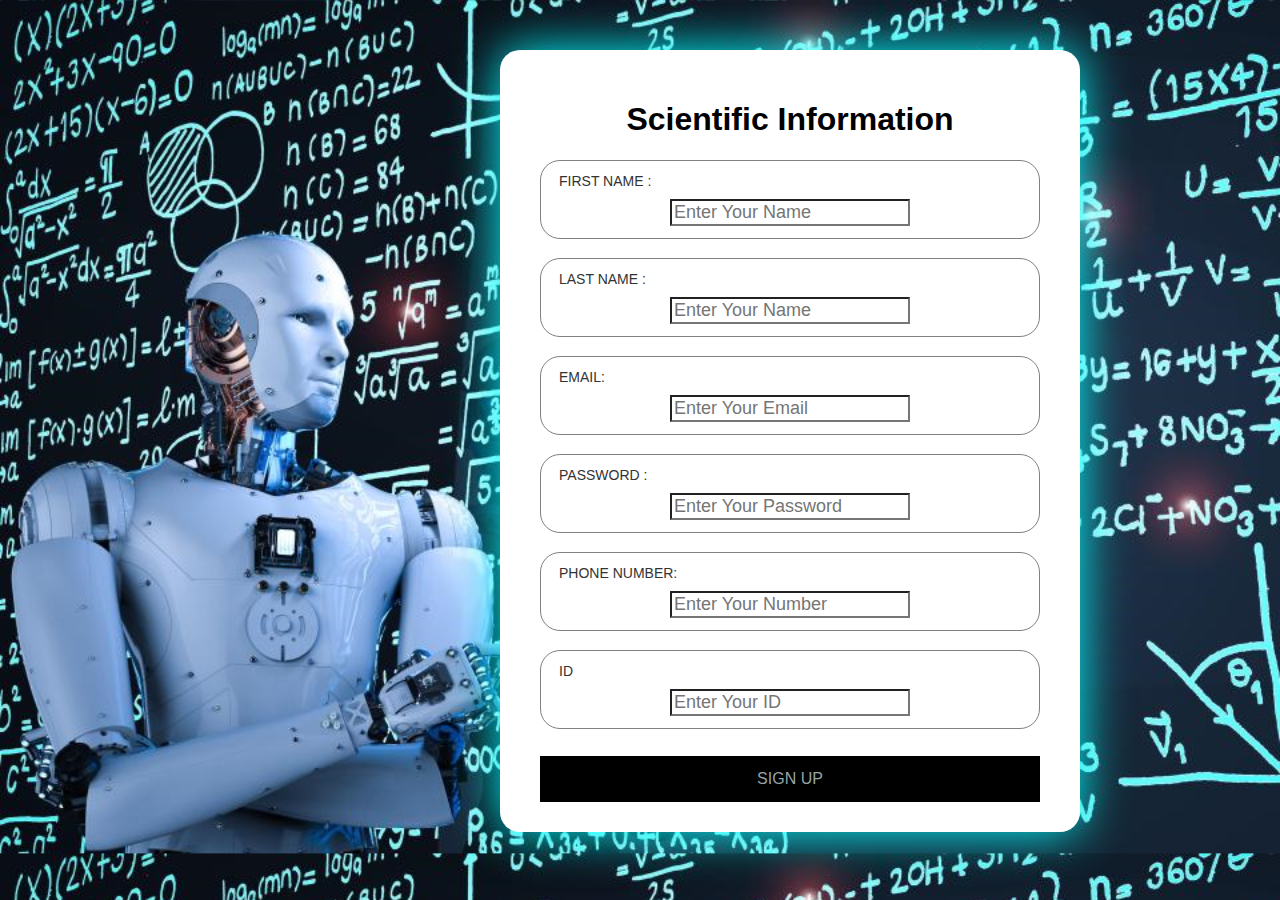
<file: index3.html>
<!Doctype html>
<html>
<head>
<title>Scientific Information</title>
<link rel="stylesheet " type="text/css" href="style3.css ">
</head>
<body>
   <div class="contact-form">
   <h1>Scientific Information</h1>
  <div class="txt">
    <label>first name :</label>
    <input type="text" name="" value="" placeholder="Enter Your Name">
    </div>
     <div class="txt">
    <label>last name :</label>
    <input type="text" name="" value="" placeholder="Enter Your Name">
    </div>
   <div class="txt">
   <label>Email:</label>
   <input type="email" name="" value="" placeholder="Enter Your Email"> 
   </div>
   <div class="txt">
   <label>Password :</label>
    <input type="text" name="" value="" placeholder="Enter Your Password">
    </div>
   <div class="txt"> 
   <label>Phone Number:</label>
   <input type="text" name="" value="" placeholder="Enter Your Number">
   </div>
   <div class="txt">
   <label> ID </label>
   <input type="number" name="" value="" placeholder="Enter Your ID">
   </div>
  <a class="btn" href="‎file:///Users/pc/Library/Containers/com.apple.Safari/Data/Desktop/web/main%20page.html"> Sign Up </a>
  </div>
</body>
</html>
</file>
<file: style3.css>
body 
{
  margin:0;
  padding:0;
  background-image:url(img/robot2.png);
  background-size:100%;
  background-repeat:no repeat;

}
.contact-form
{
   width:90%;
   max-width:500px; 
   background:white;
   margin-top:50px;
   margin-left:500px;
   padding:30px 40px;
   border-radius:20px 20px;
   text-align:center;
   box-shadow:0px 0px 50px #00ffff;
   font-family:"Montserrat",sans-serif;
}


.txt
{
   border:1px solid grey;
   margin:19px 0;
   padding:12px 18px;
   border-radius:20px 20px;

}
.txt label
{
   display:block;
   text-align:left;
   color:#333; 
   text-transform:uppercase;
   font-size:14px;
}

.txt input,.txt textarea
{
   width:100px:
   border:none;
   background:none;
   font-size:18px;
   margin-top:10px;
   
}

.btn
{
  display:inline-block;
  background:black;
  padding:14px 0px;
  color:white;
  text-transform:uppercase;
  cursor:pointer;
  margin-top:8px;
  width:100%;
  text-align:center;
}
.body{
   background-color: #FAEBD7;
   color: #7f8c8d;
   font-size: 90%;
   font-family: Arial;
   line-height:2;
   text-align: left;  
}
.body{
   margin:  auto; 
   width: 1500px;
}
a{text-decoration: none;}
a:link, a:visited {color: #95a5a6;}
a:hover, a:active {color: #FFFAFA;}

.mainheader nav {
   background-color: #2c3e50;
   height: 90px;
   width: 100%;
   border-radius: 200px;
}        
.mainheader nav ul {
   font-size: 100%;
   text-align: left;
   list-style: none;
   margin: 5px -30px;
}

.mainheader nav ul li {
   display: inline-block;
   cursor: pointer;
   padding: 5px;
}
.logo {
   margin-top: 15px;
   margin-bottom: 0 25px;
   font-family: boardway;
   font-size: 300%;
}

.logo img {
   width: 5%;
   height: 5%;
   color: #95a5a6;
}
.login-btn{
   top: 0;	
   right: 0;
   position: left;
}

.login-btn img {
   width: 15px;
   text-align: right;
}
.register-btn{
   top: 0;	
   right: auto;
   position: left;
}  
 .register-btn img {
   width: 15px;
   text-align: right;
}
.search img{
   width: 25px;
   text-align: right;
   top: 37px;	
   right: 130px;
   position: absolute;
} 
.robot img {
   height: 450px;
   width: 750px;
   float: right;
   border-radius: 15px;
}
.icon img {
   width: 455px;
   display: inline;
   list-style: none;
}
</file>
